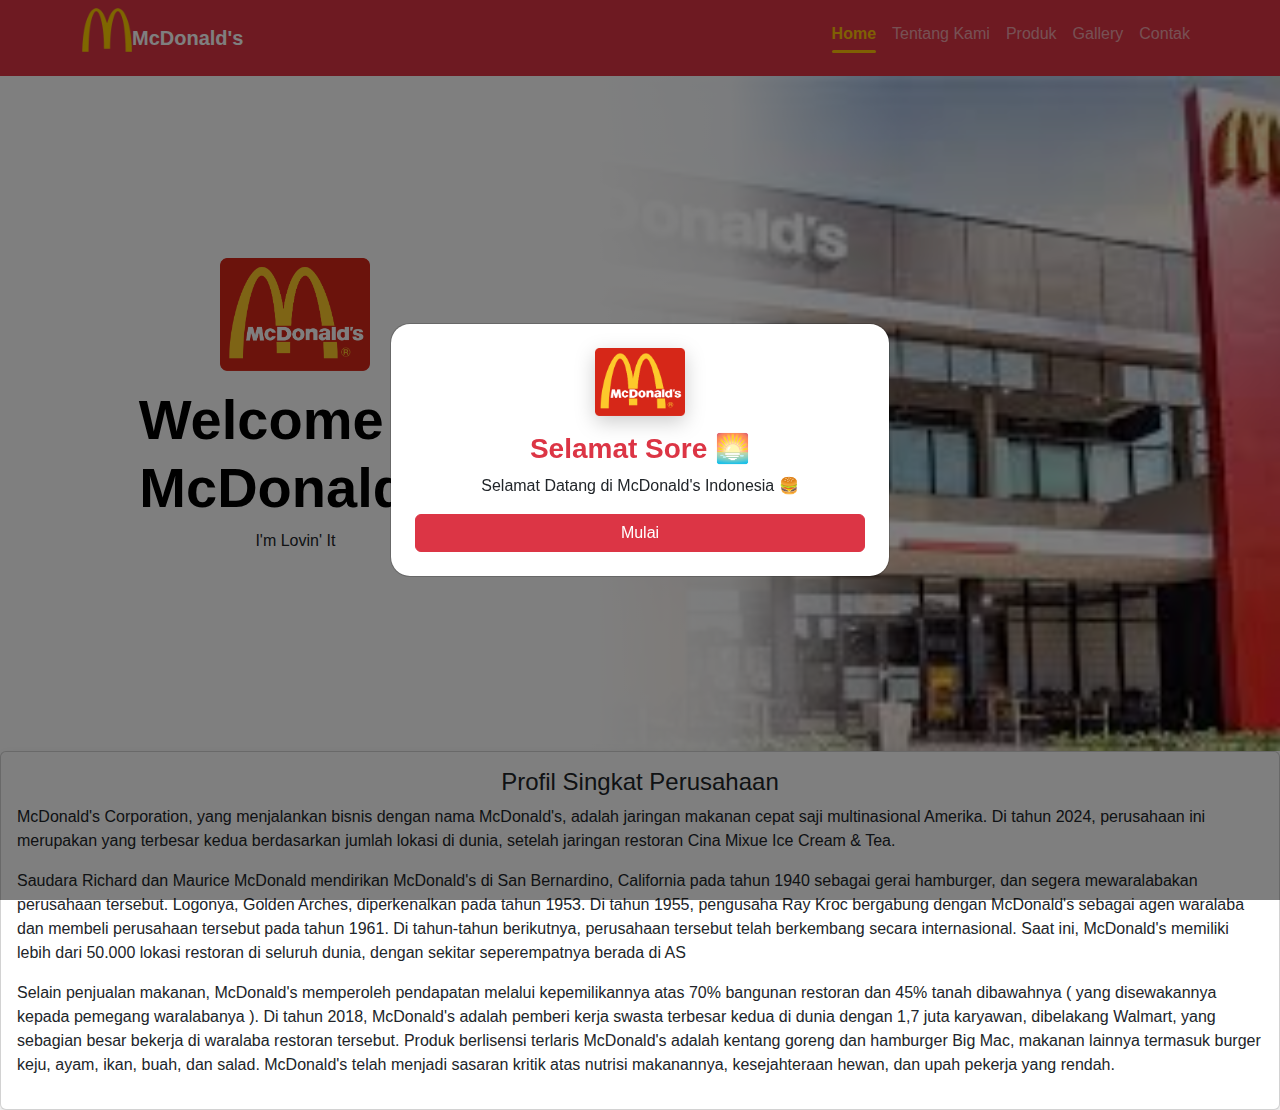
<file: index.html>
<!DOCTYPE html>
<html lang="id">
<head>
  <meta charset="UTF-8">
  <title>McDonald's Indonesia</title>
  <meta name="viewport" content="width=device-width, initial-scale=1">
  <link href="https://cdn.jsdelivr.net/npm/bootstrap@5.3.3/dist/css/bootstrap.min.css" rel="stylesheet">
   <link href="https://cdn.jsdelivr.net/npm/bootstrap@5.3.3/dist/css/bootstrap.min.css" rel="stylesheet">
  <link rel="stylesheet" href="style.css">
</head>

    
<nav class="navbar navbar-expand-lg navbar-dark bg-danger">
    <div class="container">
      <img src="Gambar/logo_2-removebg-preview.png" alt="Logo McDonald's" width="50" class="mb-3">
        <a class="navbar-brand fw-bold" href="#">McDonald's</a>
        <button class="navbar-toggler" type="button" data-bs-toggle="collapse" data-bs-target="#navbarNav">
        <span class="navbar-toggler-icon"></span>
        </button>
        <div class="collapse navbar-collapse" id="navbarNav">
            <ul class="navbar-nav ms-auto">
                <li class="nav-item"><a class="nav-link active" href="index.html">Home</a></li>
                <li class="nav-item"><a class="nav-link" href="about.html">Tentang Kami</a></li>
                <li class="nav-item"><a class="nav-link" href="services.html">Produk</a></li>
                <li class="nav-item"><a class="nav-link" href="gallery.html">Gallery</a></li>
                <li class="nav-item"><a class="nav-link" href="contact.html">Contak</a></li>
            </ul>
        </div>
    </div>
</nav>

    <div class="modal fade" id="greetingModal" tabindex="-1">
  <div class="modal-dialog modal-dialog-centered">
    <div class="modal-content text-center p-4">
      <img src="Gambar/McDonald's_logo.png" width="90" class="mb-3 d-block mx-auto">
      <h3 id="greetingTitle" class="fw-bold text-danger"></h3>
      <p>Selamat Datang di McDonald's Indonesia 🍔</p>
      <button class="btn btn-danger" data-bs-dismiss="modal">Mulai</button>
    </div>
  </div>
</div>

<section class="hero-top">
  <div class="hero-left hero-center">
    <img src="Gambar/McDonald's_logo.png" alt="Logo McDonald's" class="hero-logo">
    <h1 class="hero-title">Welcome to McDonald's</h1>
    <p class="hero-subtitle">I'm Lovin' It</p>
  </div>

  <div class="hero-right">
    <img src="Gambar/kantor 2.jpeg" alt="McDonald's Indonesia">
  </div>
</section>


    <div class="card shadow">
        <div class="card-body">
            <h4 class="card-title card-title text-center">Profil Singkat Perusahaan</h4>
            <p class="card-text">
                McDonald's Corporation, yang menjalankan bisnis dengan nama McDonald's, adalah jaringan makanan cepat saji multinasional Amerika. Di tahun 2024, perusahaan ini merupakan yang terbesar kedua berdasarkan jumlah lokasi di dunia, setelah jaringan restoran Cina Mixue Ice Cream & Tea.

             <p>Saudara Richard dan Maurice McDonald mendirikan McDonald's di San Bernardino, California pada tahun 1940 sebagai gerai hamburger, dan segera mewaralabakan perusahaan tersebut. Logonya, Golden Arches, diperkenalkan pada tahun 1953. Di tahun 1955, pengusaha Ray Kroc bergabung dengan McDonald's sebagai agen waralaba dan membeli perusahaan tersebut pada tahun 1961. Di tahun-tahun berikutnya, perusahaan tersebut telah berkembang secara internasional. Saat ini, McDonald's memiliki lebih dari 50.000 lokasi restoran di seluruh dunia, dengan sekitar seperempatnya berada di AS</p>

               Selain penjualan makanan, McDonald's memperoleh pendapatan melalui kepemilikannya atas 70% bangunan restoran dan 45% tanah dibawahnya ( yang disewakannya kepada pemegang waralabanya ). Di tahun 2018, McDonald's adalah pemberi kerja swasta terbesar kedua di dunia dengan 1,7 juta karyawan, dibelakang Walmart, yang sebagian besar bekerja di waralaba restoran tersebut.

              Produk berlisensi terlaris McDonald's adalah kentang goreng dan hamburger Big Mac, makanan lainnya termasuk burger keju, ayam, ikan, buah, dan salad. McDonald's telah menjadi sasaran kritik atas nutrisi makanannya, kesejahteraan hewan, dan upah pekerja yang rendah.
            </p>
        </div>
    </div>
</div>

<script src="https://cdn.jsdelivr.net/npm/bootstrap@5.3.3/dist/js/bootstrap.bundle.min.js"></script>
<script src="script.js"></script>

</body>
</html>
</file>
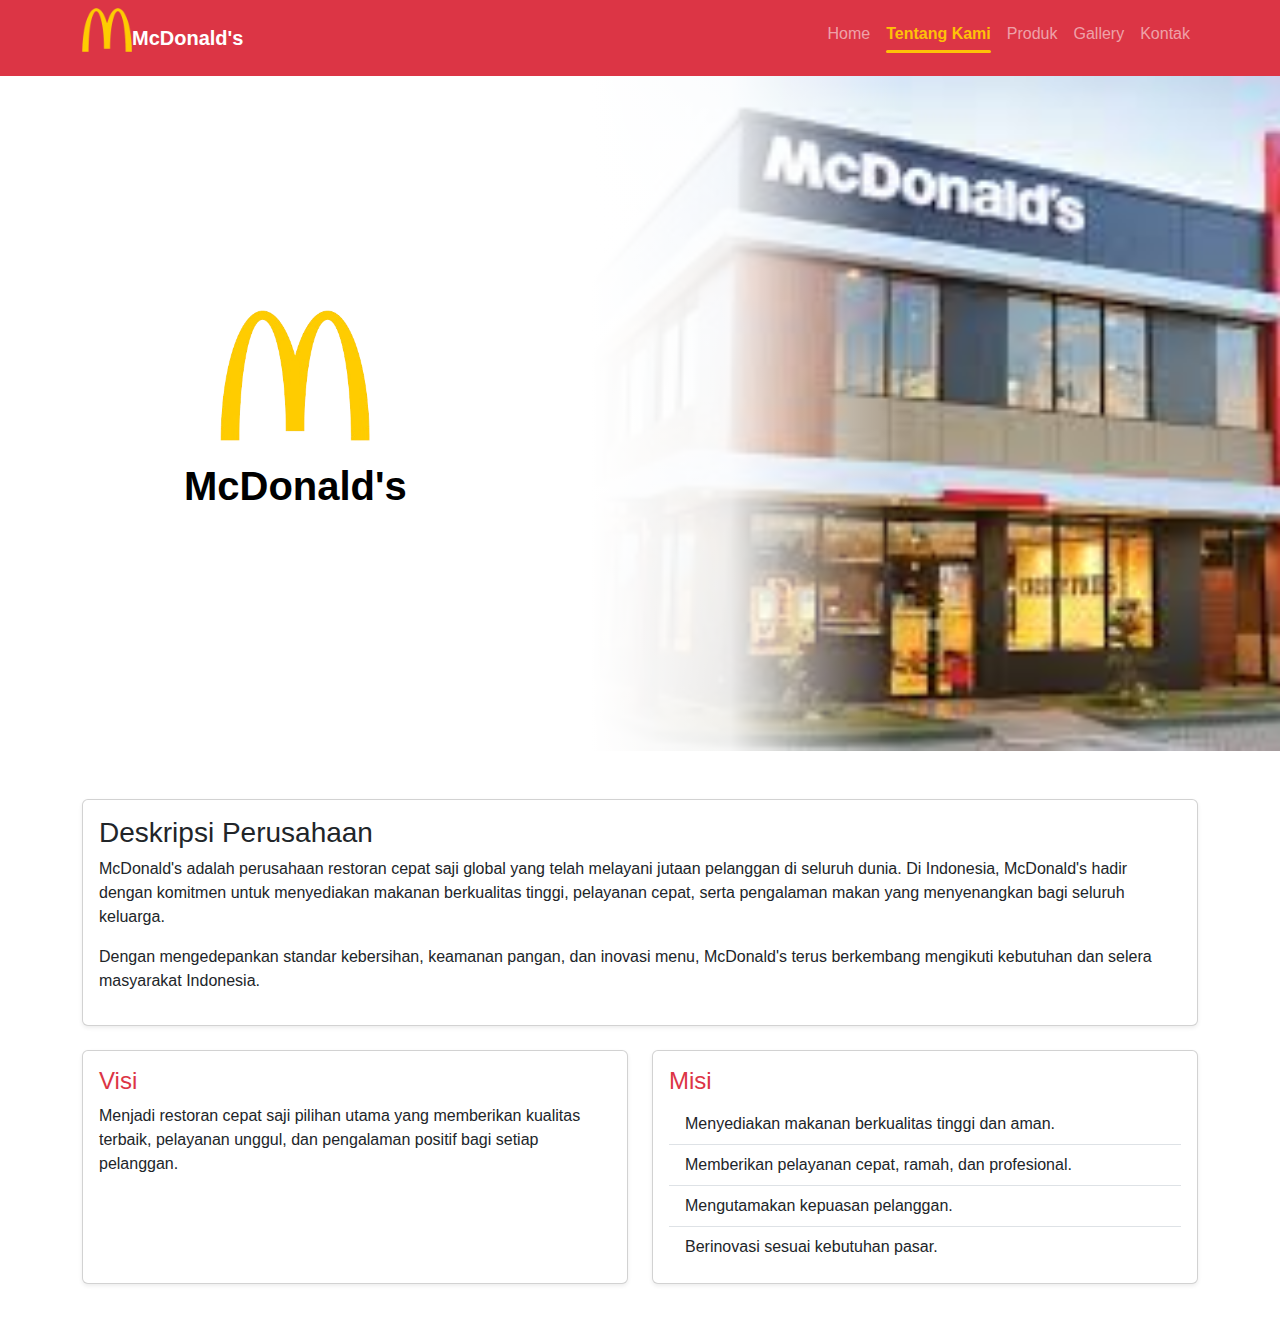
<file: about.html>
<!DOCTYPE html>
<html lang="id">
<head>
  <meta charset="UTF-8">
  <title>Tentang Kami - McDonald's Indonesia</title>
  <meta name="viewport" content="width=device-width, initial-scale=1">
  <link href="https://cdn.jsdelivr.net/npm/bootstrap@5.3.3/dist/css/bootstrap.min.css" rel="stylesheet">
  <link rel="stylesheet" href="style.css">
</head>
<body>

<nav class="navbar navbar-expand-lg navbar-dark bg-danger">
  <div class="container">
    <img src="Gambar/logo_2-removebg-preview.png" alt="Logo McDonald's" width="50" class="mb-3">
    <a class="navbar-brand fw-bold" href="#">McDonald's</a>

    <button class="navbar-toggler" type="button" data-bs-toggle="collapse" data-bs-target="#navbarNav">
      <span class="navbar-toggler-icon"></span>
    </button>

    <div class="collapse navbar-collapse" id="navbarNav">
      <ul class="navbar-nav ms-auto">
        <li class="nav-item"><a class="nav-link" href="index.html">Home</a></li>
        <li class="nav-item"><a class="nav-link active" href="about.html">Tentang Kami</a></li>
        <li class="nav-item"><a class="nav-link" href="services.html">Produk</a></li>
        <li class="nav-item"><a class="nav-link" href="gallery.html">Gallery</a></li>
        <li class="nav-item"><a class="nav-link" href="contact.html">Kontak</a></li>
      </ul>
    </div>
  </div>
</nav>

<section class="hero-top">
  <div class="hero-left hero-center">
    <img src="Gambar/logo_2-removebg-preview.png" alt="Logo McDonald's" class="hero-logo">
    <span class="hero-brand">McDonald's</span>
  </div>

  <div class="hero-right">
    <img src="Gambar/kantaor mc.jpeg" alt="McDonald's Indonesia">
  </div>
</section>

<div class="container my-5">

  <div class="card mb-4 shadow-sm">
    <div class="card-body">
      <h3 class="card-title">Deskripsi Perusahaan</h3>
      <p>
        McDonald's adalah perusahaan restoran cepat saji global yang telah
        melayani jutaan pelanggan di seluruh dunia. Di Indonesia, McDonald's
        hadir dengan komitmen untuk menyediakan makanan berkualitas tinggi,
        pelayanan cepat, serta pengalaman makan yang menyenangkan bagi seluruh keluarga.
      </p>
      <p>
        Dengan mengedepankan standar kebersihan, keamanan pangan, dan inovasi menu,
        McDonald's terus berkembang mengikuti kebutuhan dan selera masyarakat Indonesia.
      </p>
    </div>
  </div>

  <div class="row g-4">
    <div class="col-md-6">
      <div class="card h-100 shadow-sm">
        <div class="card-body">
          <h4 class="text-danger">Visi</h4>
          <p>
            Menjadi restoran cepat saji pilihan utama yang memberikan kualitas terbaik,
            pelayanan unggul, dan pengalaman positif bagi setiap pelanggan.
          </p>
        </div>
      </div>
    </div>

    <div class="col-md-6">
      <div class="card h-100 shadow-sm">
        <div class="card-body">
          <h4 class="text-danger">Misi</h4>
          <ul class="list-group list-group-flush">
            <li class="list-group-item">Menyediakan makanan berkualitas tinggi dan aman.</li>
            <li class="list-group-item">Memberikan pelayanan cepat, ramah, dan profesional.</li>
            <li class="list-group-item">Mengutamakan kepuasan pelanggan.</li>
            <li class="list-group-item">Berinovasi sesuai kebutuhan pasar.</li>
          </ul>
        </div>
      </div>
    </div>
  </div>

</div>

<script src="https://cdn.jsdelivr.net/npm/bootstrap@5.3.3/dist/js/bootstrap.bundle.min.js"></script>
</body>
</html>
</file>
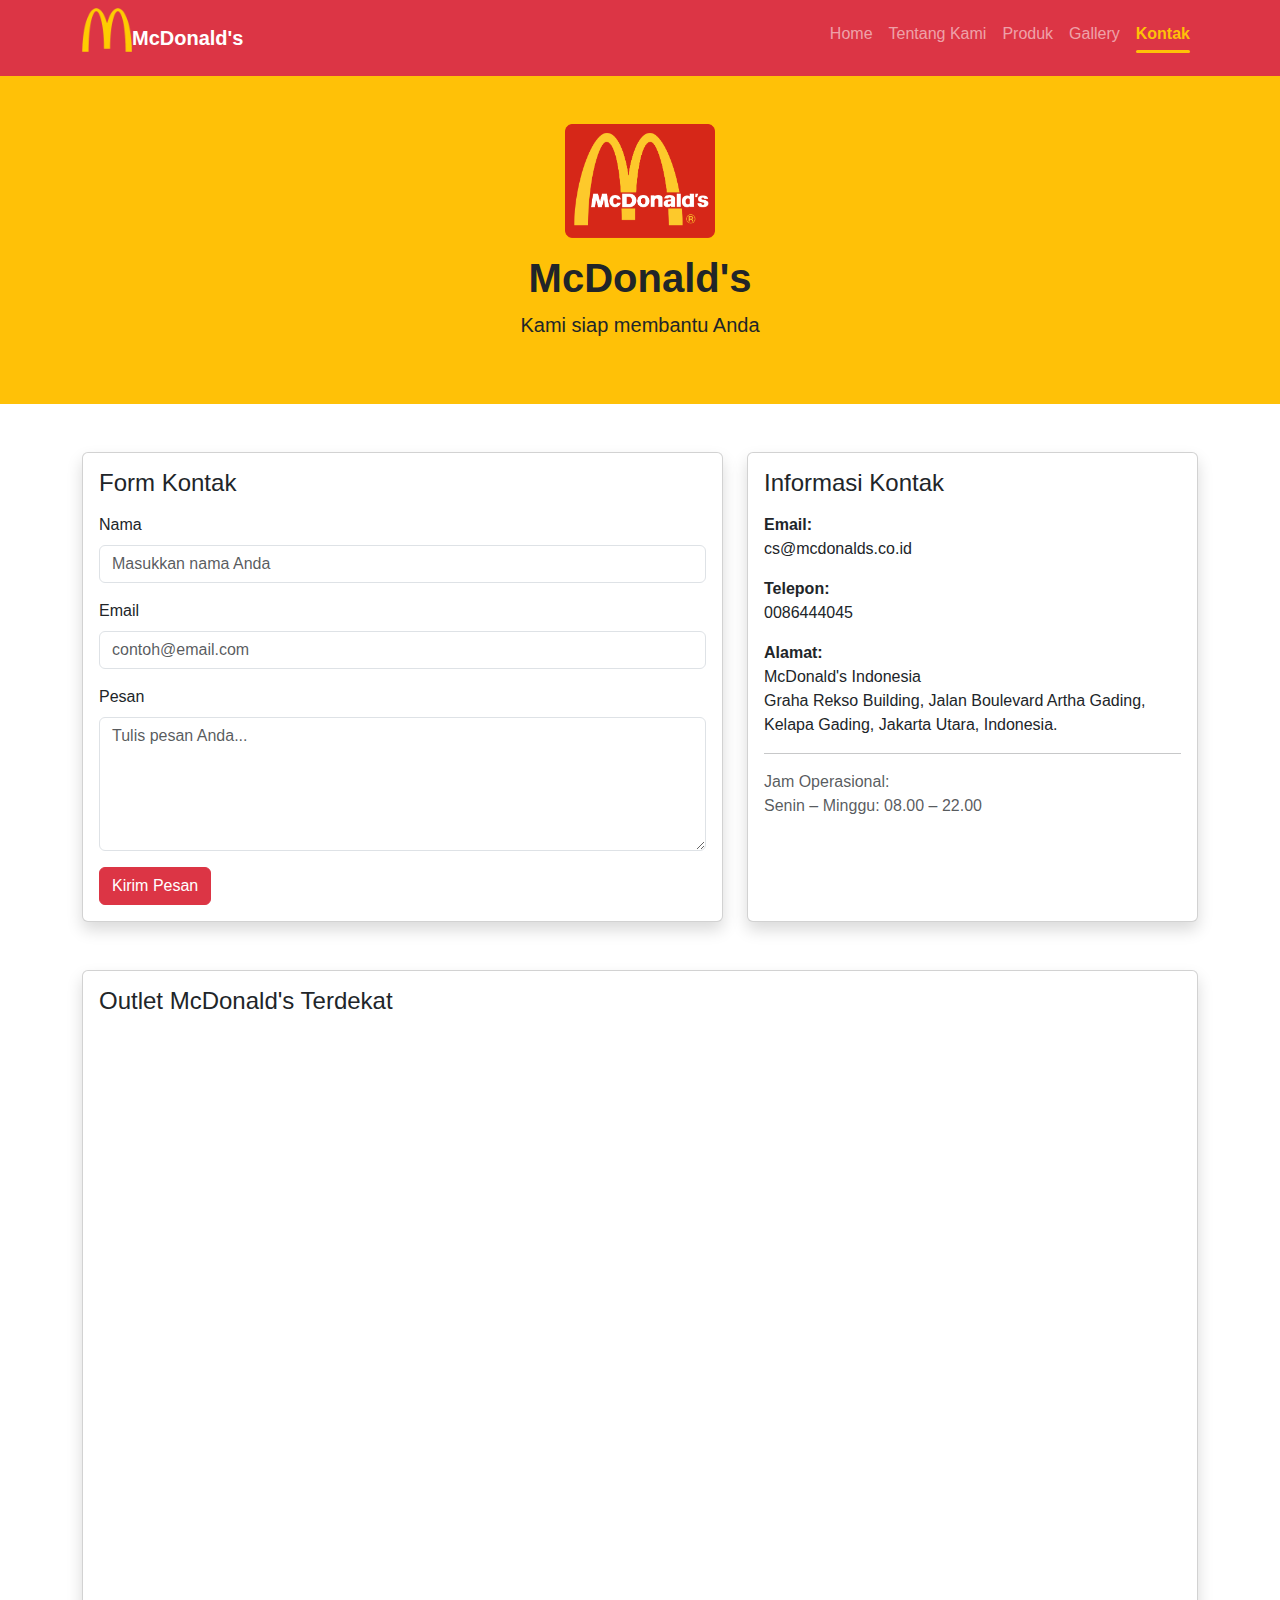
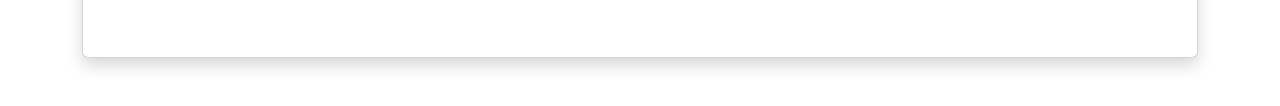
<file: contact.html>
<!DOCTYPE html>
<html lang="id">
<head>
  <meta charset="UTF-8">
  <title>Tentang Kami - McDonald's Indonesia</title>
  <meta name="viewport" content="width=device-width, initial-scale=1">
  <link href="https://cdn.jsdelivr.net/npm/bootstrap@5.3.3/dist/css/bootstrap.min.css" rel="stylesheet">
  <link rel="stylesheet" href="style.css">
</head>
<body>

<nav class="navbar navbar-expand-lg navbar-dark bg-danger">
  <div class="container">
    <img src="Gambar/logo_2-removebg-preview.png" alt="Logo McDonald's" width="50" class="mb-3">
    <a class="navbar-brand fw-bold" href="#">McDonald's</a>

    <button class="navbar-toggler" type="button" data-bs-toggle="collapse" data-bs-target="#navbarNav">
      <span class="navbar-toggler-icon"></span>
    </button>

    <div class="collapse navbar-collapse" id="navbarNav">
      <ul class="navbar-nav ms-auto">
        <li class="nav-item"><a class="nav-link" href="index.html">Home</a></li>
        <li class="nav-item"><a class="nav-link" href="about.html">Tentang Kami</a></li>
        <li class="nav-item"><a class="nav-link" href="services.html">Produk</a></li>
        <li class="nav-item"><a class="nav-link" href="gallery.html">Gallery</a></li>
        <li class="nav-item"><a class="nav-link active" href="contact.html">Kontak</a></li>
      </ul>
    </div>
  </div>
</nav>

<div class="bg-warning text-center py-5">
  <div class="container">
     <img src="Gambar/McDonald's_logo.png" alt="Logo McDonald's" width="150" class="mb-3">
    <h1 class="fw-bold">McDonald's</h1>
    <p class="lead">Kami siap membantu Anda</p>
  </div>
</div>

<div class="container my-5">
  <div class="row g-4">

    <div class="col-md-7">
      <div class="card shadow">
        <div class="card-body">
          <h4 class="card-title mb-3">Form Kontak</h4>

          <form>
            <div class="mb-3">
              <label class="form-label">Nama</label>
              <input type="text" class="form-control" placeholder="Masukkan nama Anda" required>
            </div>

            <div class="mb-3">
              <label class="form-label">Email</label>
              <input type="email" class="form-control" placeholder="contoh@email.com" required>
            </div>

            <div class="mb-3">
              <label class="form-label">Pesan</label>
              <textarea class="form-control" rows="5" placeholder="Tulis pesan Anda..." required></textarea>
            </div>

            <button type="submit" class="btn btn-danger">
              Kirim Pesan
            </button>
          </form>

        </div>
      </div>
    </div>

    <div class="col-md-5">
      <div class="card shadow h-100">
        <div class="card-body">
          <h4 class="card-title mb-3">Informasi Kontak</h4>

          <p><strong>Email:</strong><br> cs@mcdonalds.co.id</p>
          <p><strong>Telepon:</strong><br> 0086444045</p>
          <p><strong>Alamat:</strong><br>
            McDonald's Indonesia<br>
            Graha Rekso Building, Jalan Boulevard Artha Gading, Kelapa Gading, Jakarta Utara, Indonesia. 
          </p>

          <hr>

          <p class="text-muted">
            Jam Operasional:<br>
            Senin – Minggu: 08.00 – 22.00
          </p>
        </div>
      </div>
    </div>

  </div>
</div>

<div class="container my-5">
  <div class="card shadow">
    <div class="card-body">
      <h4 class="card-title mb-3">Outlet McDonald's Terdekat</h4>

      <div class="ratio ratio-16x9">
        <iframe
          src="https://www.google.com/maps?q=McDonald's+Indonesia&output=embed"
          style="border:0;"
          allowfullscreen=""
          loading="lazy"
          referrerpolicy="no-referrer-when-downgrade">
        </iframe>
      </div>

    </div>
  </div>
</div>
<script src="https://cdn.jsdelivr.net/npm/bootstrap@5.3.3/dist/js/bootstrap.bundle.min.js"></script>

</body>
</html>
</file>
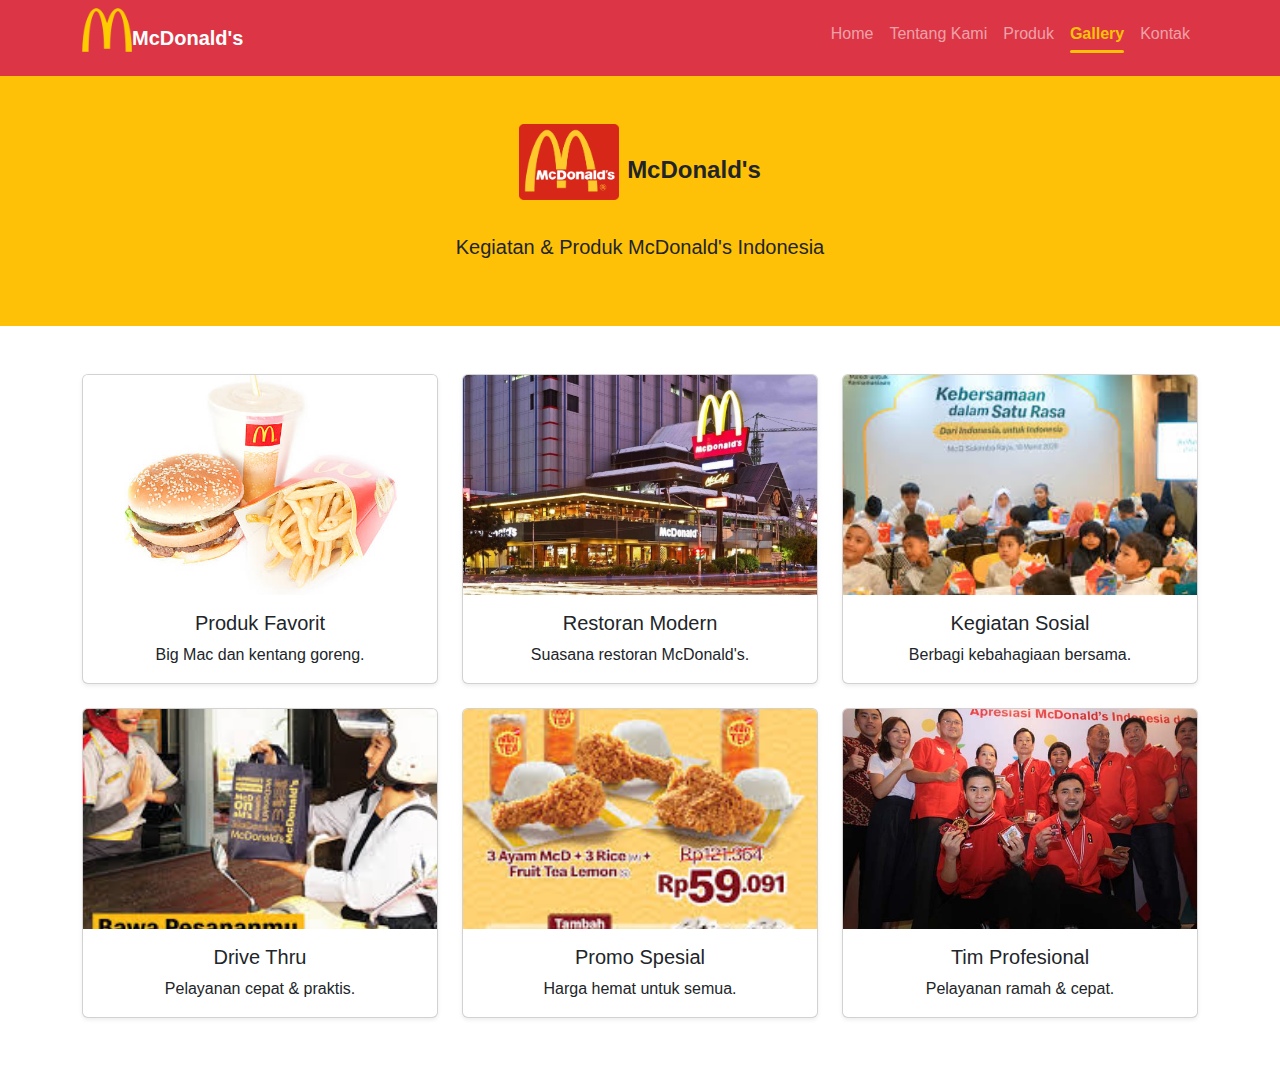
<file: gallery.html>
<!DOCTYPE html>
<html lang="id">
<head>
  <meta charset="UTF-8">
  <title>Tentang Kami - McDonald's Indonesia</title>
  <meta name="viewport" content="width=device-width, initial-scale=1">
  <link href="https://cdn.jsdelivr.net/npm/bootstrap@5.3.3/dist/css/bootstrap.min.css" rel="stylesheet">
  <link rel="stylesheet" href="style.css">
</head>
<body>

<nav class="navbar navbar-expand-lg navbar-dark bg-danger">
  <div class="container">
    <img src="Gambar/logo_2-removebg-preview.png" alt="Logo McDonald's" width="50" class="mb-3">
    <a class="navbar-brand fw-bold" href="#">McDonald's</a>

    <button class="navbar-toggler" type="button" data-bs-toggle="collapse" data-bs-target="#navbarNav">
      <span class="navbar-toggler-icon"></span>
    </button>

    <div class="collapse navbar-collapse" id="navbarNav">
      <ul class="navbar-nav ms-auto">
        <li class="nav-item"><a class="nav-link" href="index.html">Home</a></li>
        <li class="nav-item"><a class="nav-link " href="about.html">Tentang Kami</a></li>
        <li class="nav-item"><a class="nav-link" href="services.html">Produk</a></li>
        <li class="nav-item"><a class="nav-link active" href="gallery.html">Gallery</a></li>
        <li class="nav-item"><a class="nav-link" href="contact.html">Kontak</a></li>
      </ul>
    </div>
  </div>
</nav>


<div class="bg-warning text-center py-5">
  <div class="d-flex justify-content-center align-items-center gap-2 mb-3">
    <img src="Gambar/McDonald's_logo.png" alt="Logo McDonald's" width="100" class="mb-3">
    <span class="fw-bold fs-4">McDonald's</span>
  </div>
  <div class="container">
    <h1 class="fw-bold"></h1>
    <p class="lead">Kegiatan & Produk McDonald's Indonesia</p>
  </div>
</div>

<div class="container my-5">
  <div class="row g-4">

    <div class="col-sm-6 col-md-4">
      <div class="card h-100 shadow-sm">
        <img src="Gambar/paket3.jpg" class="card-img-top" alt="Produk McDonald's">
        <div class="card-body text-center">
          <h5 class="card-title">Produk Favorit</h5>
          <p class="card-text">Big Mac dan kentang goreng.</p>
        </div>
      </div>
    </div>

    <div class="col-sm-6 col-md-4">
      <div class="card h-100 shadow-sm">
        <img src="Gambar/kantor3.jpg" class="card-img-top" alt="Restoran">
        <div class="card-body text-center">
          <h5 class="card-title">Restoran Modern</h5>
          <p class="card-text">Suasana restoran McDonald's.</p>
        </div>
      </div>
    </div>

    <div class="col-sm-6 col-md-4">
      <div class="card h-100 shadow-sm">
        <img src="Gambar/berbagi.jpeg" class="card-img-top" alt="Kegiatan">
        <div class="card-body text-center">
          <h5 class="card-title">Kegiatan Sosial</h5>
          <p class="card-text">Berbagi kebahagiaan bersama.</p>
        </div>
      </div>
    </div>

    <div class="col-sm-6 col-md-4">
      <div class="card h-100 shadow-sm">
        <img src="Gambar/drive tru.jpeg" class="card-img-top" alt="Drive Thru">
        <div class="card-body text-center">
          <h5 class="card-title">Drive Thru</h5>
          <p class="card-text">Pelayanan cepat & praktis.</p>
        </div>
      </div>
    </div>

    <div class="col-sm-6 col-md-4">
      <div class="card h-100 shadow-sm">
        <img src="Gambar/promo.jpeg" class="card-img-top" alt="Promo">
        <div class="card-body text-center">
          <h5 class="card-title">Promo Spesial</h5>
          <p class="card-text">Harga hemat untuk semua.</p>
        </div>
      </div>
    </div>

    <div class="col-sm-6 col-md-4">
      <div class="card h-100 shadow-sm">
        <img src="Gambar/karyawan.jpg" class="card-img-top" alt="Karyawan">
        <div class="card-body text-center">
          <h5 class="card-title">Tim Profesional</h5>
          <p class="card-text">Pelayanan ramah & cepat.</p>
        </div>
      </div>
    </div>

  </div>
</div>

<script src="https://cdn.jsdelivr.net/npm/bootstrap@5.3.3/dist/js/bootstrap.bundle.min.js"></script>

</body>
</html>
</file>
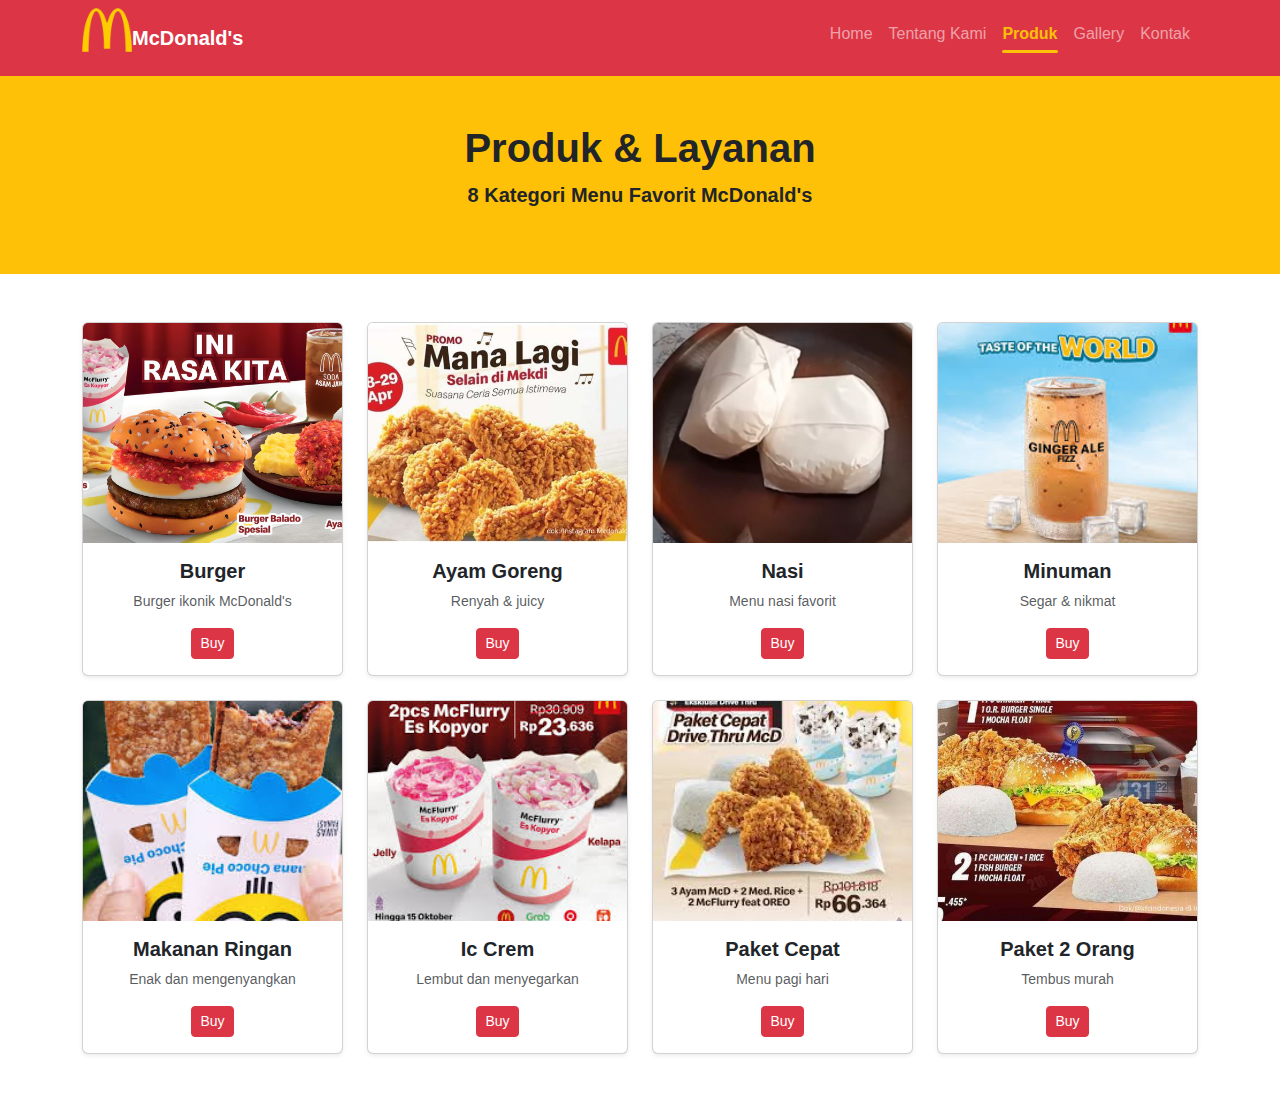
<file: services.html>
<!DOCTYPE html>
<html lang="id">
<head>
  <meta charset="UTF-8">
  <title>Tentang Kami - McDonald's Indonesia</title>
  <meta name="viewport" content="width=device-width, initial-scale=1">
  <link href="https://cdn.jsdelivr.net/npm/bootstrap@5.3.3/dist/css/bootstrap.min.css" rel="stylesheet">
  <link rel="stylesheet" href="style.css">
</head>
<body>

<nav class="navbar navbar-expand-lg navbar-dark bg-danger">
  <div class="container">
    <img src="Gambar/logo_2-removebg-preview.png" alt="Logo McDonald's" width="50" class="mb-3">
    <a class="navbar-brand fw-bold" href="#">McDonald's</a>

    <button class="navbar-toggler" type="button" data-bs-toggle="collapse" data-bs-target="#navbarNav">
      <span class="navbar-toggler-icon"></span>
    </button>

    <div class="collapse navbar-collapse" id="navbarNav">
      <ul class="navbar-nav ms-auto">
        <li class="nav-item"><a class="nav-link" href="index.html">Home</a></li>
        <li class="nav-item"><a class="nav-link " href="about.html">Tentang Kami</a></li>
        <li class="nav-item"><a class="nav-link active" href="services.html">Produk</a></li>
        <li class="nav-item"><a class="nav-link" href="gallery.html">Gallery</a></li>
        <li class="nav-item"><a class="nav-link" href="contact.html">Kontak</a></li>
      </ul>
    </div>
  </div>
</nav>

<div class="bg-warning text-center py-5">
  <div class="container">
    <h1 class="fw-bold">Produk & Layanan</h1>
    <p class="lead fw-semibold">8 Kategori Menu Favorit McDonald's</p>
  </div>
</div>
<div class="container py-5">
  <div class="row g-4">

    <div class="col-6 col-md-4 col-lg-3">
      <div class="card h-100 shadow-sm text-center">
        <img src="Gambar/burger.jpg" class="card-img-top" alt="Burger">
        <div class="card-body">
          <h5 class="fw-bold">Burger</h5>
          <p class="small text-muted">Burger ikonik McDonald's</p>
          <button class="btn btn-danger btn-sm" data-bs-toggle="modal" data-bs-target="#burger">Buy</button>
        </div>
      </div>
    </div>

    <div class="col-6 col-md-4 col-lg-3">
      <div class="card h-100 shadow-sm text-center">
        <img src="Gambar/ayam.jpg" class="card-img-top" alt="Ayam">
        <div class="card-body">
          <h5 class="fw-bold">Ayam Goreng</h5>
          <p class="small text-muted">Renyah & juicy</p>
          <button class="btn btn-danger btn-sm" data-bs-toggle="modal" data-bs-target="#ayam">Buy</button>
        </div>
      </div>
    </div>

    <div class="col-6 col-md-4 col-lg-3">
      <div class="card h-100 shadow-sm text-center">
        <img src="Gambar/nasi.jpg" class="card-img-top" alt="Nasi">
        <div class="card-body">
          <h5 class="fw-bold">Nasi</h5>
          <p class="small text-muted">Menu nasi favorit</p>
          <button class="btn btn-danger btn-sm" data-bs-toggle="modal" data-bs-target="#nasi">Buy</button>
        </div>
      </div>
    </div>

    <div class="col-6 col-md-4 col-lg-3">
      <div class="card h-100 shadow-sm text-center">
        <img src="Gambar/minuman.jpeg" class="card-img-top" alt="Minuman">
        <div class="card-body">
          <h5 class="fw-bold">Minuman</h5>
          <p class="small text-muted">Segar & nikmat</p>
          <button class="btn btn-danger btn-sm" data-bs-toggle="modal" data-bs-target="#minuman">Buy</button>
        </div>
      </div>
    </div>

    <div class="col-6 col-md-4 col-lg-3">
      <div class="card h-100 shadow-sm text-center">
        <img src="Gambar/makanan ringan.jpeg" class="card-img-top" alt="makanan ringan">
        <div class="card-body">
          <h5 class="fw-bold">Makanan Ringan</h5>
          <p class="small text-muted">Enak dan mengenyangkan</p>
          <button class="btn btn-danger btn-sm" data-bs-toggle="modal" data-bs-target="#cemilan">Buy</button>
        </div>
      </div>
    </div>

    <div class="col-6 col-md-4 col-lg-3">
      <div class="card h-100 shadow-sm text-center">
        <img src="Gambar/eskrim.jpeg" class="card-img-top" alt="Snack">
        <div class="card-body">
          <h5 class="fw-bold">Ic Crem</h5>
          <p class="small text-muted">Lembut dan menyegarkan
          </p>
          <button class="btn btn-danger btn-sm" data-bs-toggle="modal" data-bs-target="#snack">Buy</button>
        </div>
      </div>
    </div>

    <div class="col-6 col-md-4 col-lg-3">
      <div class="card h-100 shadow-sm text-center">
        <img src="Gambar/paket 1.jpeg" class="card-img-top" alt="Sarapan">
        <div class="card-body">
          <h5 class="fw-bold">Paket Cepat</h5>
          <p class="small text-muted">Menu pagi hari</p>
          <button class="btn btn-danger btn-sm" data-bs-toggle="modal" data-bs-target="#paket1">Buy</button>
        </div>
      </div>
    </div>

    <div class="col-6 col-md-4 col-lg-3">
      <div class="card h-100 shadow-sm text-center">
        <img src="Gambar/paket 2.jpg" class="card-img-top" alt="Happy Meal">
        <div class="card-body">
          <h5 class="fw-bold">Paket 2 Orang</h5>
          <p class="small text-muted">Tembus murah</p>
          <button class="btn btn-danger btn-sm" data-bs-toggle="modal" data-bs-target="#paket2">Buy</button>
        </div>
      </div>
    </div>

  </div>
</div>

<div class="modal fade" id="burger" tabindex="-1">
  <div class="modal-dialog modal-dialog-centered modal-lg">
    <div class="modal-content">
      <div class="modal-header">
        <h5 class="modal-title fw-bold">Burger McDonald's</h5>
        <button class="btn-close" data-bs-dismiss="modal"></button>
      </div>
      <div class="modal-body">
        <div class="row g-4 align-items-center">
          <div class="col-md-6 text-center">
            <img src="Gambar/burger.jpg" class="img-fluid rounded shadow" alt="Burger">
          </div>
          <div class="col-md-6">
            <p>
              Burger dengan daging sapi pilihan, roti lembut, keju premium,
              dan saus khas McDonald's.
            </p>
            <p class="fw-bold text-danger fs-5">Rp 35.000</p>
            <button class="btn btn-danger w-100">🛒 Beli Sekarang</button>
          </div>
        </div>
      </div>
    </div>
  </div>
</div>


<div class="modal fade" id="ayam" tabindex="-1">
  <div class="modal-dialog modal-dialog-centered modal-lg">
    <div class="modal-content">
      <div class="modal-header">
        <h5 class="modal-title fw-bold">Ayam Goreng</h5>
        <button class="btn-close" data-bs-dismiss="modal"></button>
      </div>
      <div class="modal-body">
        <div class="row g-4 align-items-center">
          <div class="col-md-6 text-center">
            <img src="Gambar/ayam.jpg" class="img-fluid rounded shadow" alt="Ayam">
          </div>
          <div class="col-md-6">
            <p>
             Ayam McD favoritmu 100% berasal dari peternak lokal terbaik di berbagai penjuru Indonesia
            </p>
            <p class="fw-bold text-danger fs-5">Rp 25.000</p>
            <button class="btn btn-danger w-100">🛒 Beli Sekarang</button>
          </div>
        </div>
      </div>
    </div>
  </div>
</div>

<div class="modal fade" id="nasi" tabindex="-1">
  <div class="modal-dialog modal-dialog-centered modal-lg">
    <div class="modal-content">
      <div class="modal-header">
        <h5 class="modal-title fw-bold">Nasi</h5>
        <button class="btn-close" data-bs-dismiss="modal"></button>
      </div>
      <div class="modal-body">
        <div class="row g-4 align-items-center">
          <div class="col-md-6 text-center">
            <img src="Gambar/nasi.jpg" class="img-fluid rounded shadow" alt="Nasi">
          </div>
          <div class="col-md-6">
            <p>Nasi hangat, lauk ayam McD favorit, mood langsung naik!
            <p class="fw-bold text-danger fs-5">Rp 8.000</p>
            <button class="btn btn-danger w-100">🛒 Beli Sekarang</button>
          </div>
        </div>
      </div>
    </div>
  </div>
</div>

<div class="modal fade" id="minuman" tabindex="-1">
  <div class="modal-dialog modal-dialog-centered modal-lg">
    <div class="modal-content">
      <div class="modal-header">
        <h5 class="modal-title fw-bold">Minuman</h5>
        <button class="btn-close" data-bs-dismiss="modal"></button>
      </div>
      <div class="modal-body">
        <div class="row g-4 align-items-center">
          <div class="col-md-6 text-center">
            <img src="Gambar/minuman.jpeg" class="img-fluid rounded shadow" alt="Minuman">
          </div>
          <div class="col-md-6">
            <p>Panas? Haus? Nasi Mekdi solusinya! Segar, enak, bikin happy!
            <p class="fw-bold text-danger fs-5">Rp 15.000</p>
            <button class="btn btn-danger w-100">🛒 Beli Sekarang</button>
          </div>
        </div>
      </div>
    </div>
  </div>
</div>

<div class="modal fade" id="cemilan" tabindex="-1">
  <div class="modal-dialog modal-dialog-centered modal-lg">
    <div class="modal-content">
      <div class="modal-header">
        <h5 class="modal-title fw-bold">Makanan ringan</h5>
        <button class="btn-close" data-bs-dismiss="modal"></button>
      </div>
      <div class="modal-body">
        <div class="row g-4 align-items-center">
          <div class="col-md-6 text-center">
            <img src="Gambar/makanan ringan.jpeg" class="img-fluid rounded shadow" alt="Cemilan">
          </div>
          <div class="col-md-6">
            <p>Camilan viral yang lagi hits banget! Nasi jadi snack? Coba dulu, baru tahu rasanya!
            <p class="fw-bold text-danger fs-5">Rp 18.000</p>
            <button class="btn btn-danger w-100">🛒 Beli Sekarang</button>
          </div>
        </div>
      </div>
    </div>
  </div>
</div>

<div class="modal fade" id="snack" tabindex="-1">
  <div class="modal-dialog modal-dialog-centered modal-lg">
    <div class="modal-content">
      <div class="modal-header">
        <h5 class="modal-title fw-bold">Ic Crem</h5>
        <button class="btn-close" data-bs-dismiss="modal"></button>
      </div>
      <div class="modal-body">
        <div class="row g-4 align-items-center">
          <div class="col-md-6 text-center">
            <img src="Gambar/eskrim.jpeg" class="img-fluid rounded shadow" alt="es crim">
          </div>
          <div class="col-md-6">
            <p>Dingin, Manis, Bikin Happy!
            <p class="fw-bold text-danger fs-5">Rp 18.000</p>
            <button class="btn btn-danger w-100">🛒 Beli Sekarang</button>
          </div>
        </div>
      </div>
    </div>
  </div>
</div>

<div class="modal fade" id="paket1" tabindex="-1">
  <div class="modal-dialog modal-dialog-centered modal-lg">
    <div class="modal-content">
      <div class="modal-header">
        <h5 class="modal-title fw-bold">Paket Cepat</h5>
        <button class="btn-close" data-bs-dismiss="modal"></button>
      </div>
      <div class="modal-body">
        <div class="row g-4 align-items-center">
          <div class="col-md-6 text-center">
            <img src="Gambar/paket 1.jpeg" class="img-fluid rounded shadow" alt="paket cepat">
          </div>
          <div class="col-md-6">
            <p>Anti ribet, anti antre! Langsung ke Drive Thru, bawa pulang Paket Cepat McD impianmu
            <p class="fw-bold text-danger fs-5">Rp 18.000</p>
            <button class="btn btn-danger w-100">🛒 Beli Sekarang</button>
          </div>
        </div>
      </div>
    </div>
  </div>
</div>

<div class="modal fade" id="paket2" tabindex="-1">
  <div class="modal-dialog modal-dialog-centered modal-lg">
    <div class="modal-content">
      <div class="modal-header">
        <h5 class="modal-title fw-bold">Paket 2 Orang</h5>
        <button class="btn-close" data-bs-dismiss="modal"></button>
      </div>
      <div class="modal-body">
        <div class="row g-4 align-items-center">
          <div class="col-md-6 text-center">
            <img src="Gambar/paket 2.jpg" class="img-fluid rounded shadow" alt="paket 2 orang">
          </div>
          <div class="col-md-6">
            <p>Makan barengan, lebih seru! Ada Paket PaNas Berdua buat nemenin momen asyikmu di Mekdi
            <p class="fw-bold text-danger fs-5">Rp 89.000</p>
            <button class="btn btn-danger w-100">🛒 Beli Sekarang</button>
          </div>
        </div>
      </div>
    </div>
  </div>
</div>

<script src="https://cdn.jsdelivr.net/npm/bootstrap@5.3.2/dist/js/bootstrap.bundle.min.js"></script>
</body>
</html>
</file>
<file: style.css>
body {
  font-family: "Segoe UI", sans-serif;
}
.hero-about {
  display: flex;
  min-height: 70vh;
  background: #ffffff;
  overflow: hidden;
}
.hero-content {
  flex: 1;
  padding: 90px 70px;
}

.hero-content h1 {
  font-size: 3rem;
  font-weight: 700;
  color: #000;
}

.hero-content p {
  font-size: 1.2rem;
  font-weight: 500;
}
.back-link {
  display: inline-block;
  margin-bottom: 30px;
  color: #555;
  text-decoration: none;
}

.back-link:hover {
  text-decoration: underline;
}
.hero-image {
  flex: 1.6;
  position: relative;
}

.hero-image img {
  width: 100%;
  height: 100%;
  object-fit: cover;
}
.hero-image::before {
  content: "";
  position: absolute;
  left: 0;
  top: 0;
  width: 45%;
  height: 100%;
  background: linear-gradient(
    to right,
    #ffffff 0%,
    rgba(255,255,255,0.9) 40%,
    rgba(255,255,255,0) 100%
  );
}
@media (max-width: 992px) {
  .hero-about {
    flex-direction: column;
  }

  .hero-content {
    padding: 50px 30px;
    text-align: center;
  }

  .hero-image {
    height: 300px;
  }

  .hero-image::before {
    display: none;
  }
}
.hero-top {
  display: flex;
  height: 75vh;
  background: #ffffff;
  overflow: hidden;
}
.hero-left {
  flex: 1;
  padding: 90px 80px;
}

.hero-left h1 {
  font-size: 3.5rem;
  font-weight: 700;
  color: #000;
}
.hero-back {
  display: inline-block;
  margin-bottom: 40px;
  color: #555;
  font-weight: 500;
  text-decoration: none;
}

.hero-back:hover {
  text-decoration: underline;
}
.hero-right {
  flex: 1.6;
  position: relative;
}

.hero-right img {
  width: 100%;
  height: 100%;
  object-fit: cover;
}
.hero-right::before {
  content: "";
  position: absolute;
  inset: 0;
  width: 45%;
  background: linear-gradient(
    to right,
    #ffffff 0%,
    rgba(255,255,255,0.9) 45%,
    rgba(255,255,255,0) 100%
  );
}
@media (max-width: 992px) {
  .hero-top {
    flex-direction: column;
    height: auto;
  }

  .hero-left {
    padding: 50px 30px;
    text-align: center;
  }

  .hero-right {
    height: 300px;
  }

  .hero-right::before {
    display: none;
  }
}
.hero-center {
  display: flex;
  flex-direction: column;
  justify-content: center;   
  align-items: center;       
  text-align: center;
  height: 100%;
}
.hero-logo {
  width: 150px;
  margin-bottom: 15px;
}
.hero-brand {
  font-size: 2.5rem;
  font-weight: 700;
  color: #000;
}
.modal-content {
  border-radius: 20px;
}

.modal-content img {
  filter: drop-shadow(0 6px 10px rgba(0,0,0,0.2));
}
.navbar-nav .nav-link.active {
  color: #ffc107 !important; 
  font-weight: 700;
}

.navbar-nav .nav-link.active::after {
  content: "";
  display: block;
  width: 100%;
  height: 3px;
  background-color: #ffc107;
  margin-top: 4px;
  border-radius: 2px;
}
.card img {
  height: 220px;
  object-fit: cover;
}

.card:hover {
  transform: translateY(-5px);
  transition: 0.3s;
}
.form-control:focus {
  border-color: #dc3545;
  box-shadow: 0 0 0 0.2rem rgba(220,53,69,.25);
}
iframe {
  border-radius: 10px;
}
</file>
